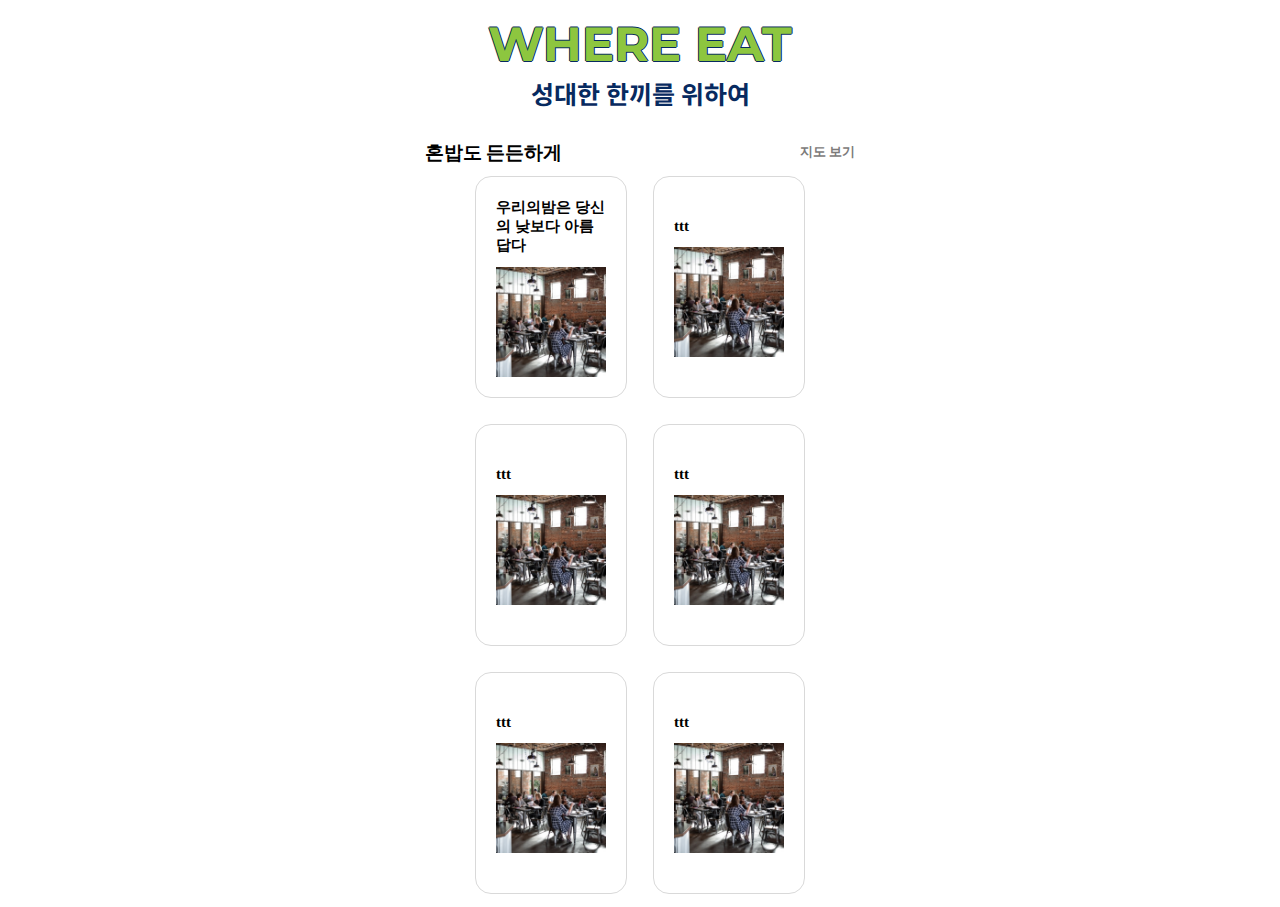
<file: listup.html>
<!DOCTYPE html>
<html lang="en">
<head>
    <meta charset="UTF-8">
    <meta name="viewport" content="width=device-width, initial-scale=1.0">
    <meta http-equiv="page-enter" content="blendTrans(duration=0.3)">
    <meta http-equiv="page-exit" content="blendTrans(duration=0.3)">
    <link rel="stylesheet" href="./css/style.css"/>
    <link rel="stylesheet" href="./css/listup.css"/>
    <link rel="stylesheet" href="./css/changeHeader.css">

    <title>SKKU WE</title>

</head>

<body>
    <div id ="root">
        <div class="wrapper">
            <header id="header" style="margin-bottom: 10px;">
                <div>
                    <a href="main.html">
                        <h1 class="title">WHERE EAT</h1>
                    </a>
                </div>
                <div>
                    <h3 class="subTitle">성대한 한끼를 위하여</h3>
                </div>
            </header>
            <main id ="main">
                <div class="curation">
                    <div class="curationName">
                        <h3 style="margin: 0px;">혼밥도 든든하게</h3>
                        <a href="map.html">
                            <button class="mapBtn">지도 보기</button>
                        </a>
                    </div>
                    <!--<h3 class="curationName">혼밥도 든든하게</h3>-->
                    <div class="contentBox">
                        <div class="content">
                            <div>
                                <h3 class="placeName">우리의밤은 당신의 낮보다 아름답다</h3>
                            </div>
                            <div class="placePhoto">
                                <img class="img" src="./img/ttt.png" alt="">
                            </div>
                        </div>
                        <div class="content">
                            <div>
                                <h3 class="placeName">ttt</h3>
                            </div>
                            <div class="placePhoto">
                                <img class="img" src="./img/ttt.png" alt="">
                            </div>
                        </div>
                        <div class="content">
                            <div>
                                <h3 class="placeName">ttt</h3>
                            </div>
                            <div class="placePhoto">
                                <img class="img" src="./img/ttt.png" alt="">
                            </div>
                        </div>
                        <div class="content">
                            <div>
                                <h3 class="placeName">ttt</h3>
                            </div>
                            <div class="placePhoto">
                                <img class="img" src="./img/ttt.png" alt="">
                            </div>
                        </div>  
                        <div class="content">
                            <div>
                                <h3 class="placeName">ttt</h3>
                            </div>
                            <div class="placePhoto">
                                <img class="img" src="./img/ttt.png" alt="">
                            </div>
                        </div>  
                        <div class="content">
                            <div>
                                <h3 class="placeName">ttt</h3>
                            </div>
                            <div class="placePhoto">
                                <img class="img" src="./img/ttt.png" alt="">
                            </div>
                        </div>    
                    </div>
                </div>


            </main>
        </div>
    </div>
    
</body>



</html>
</file>
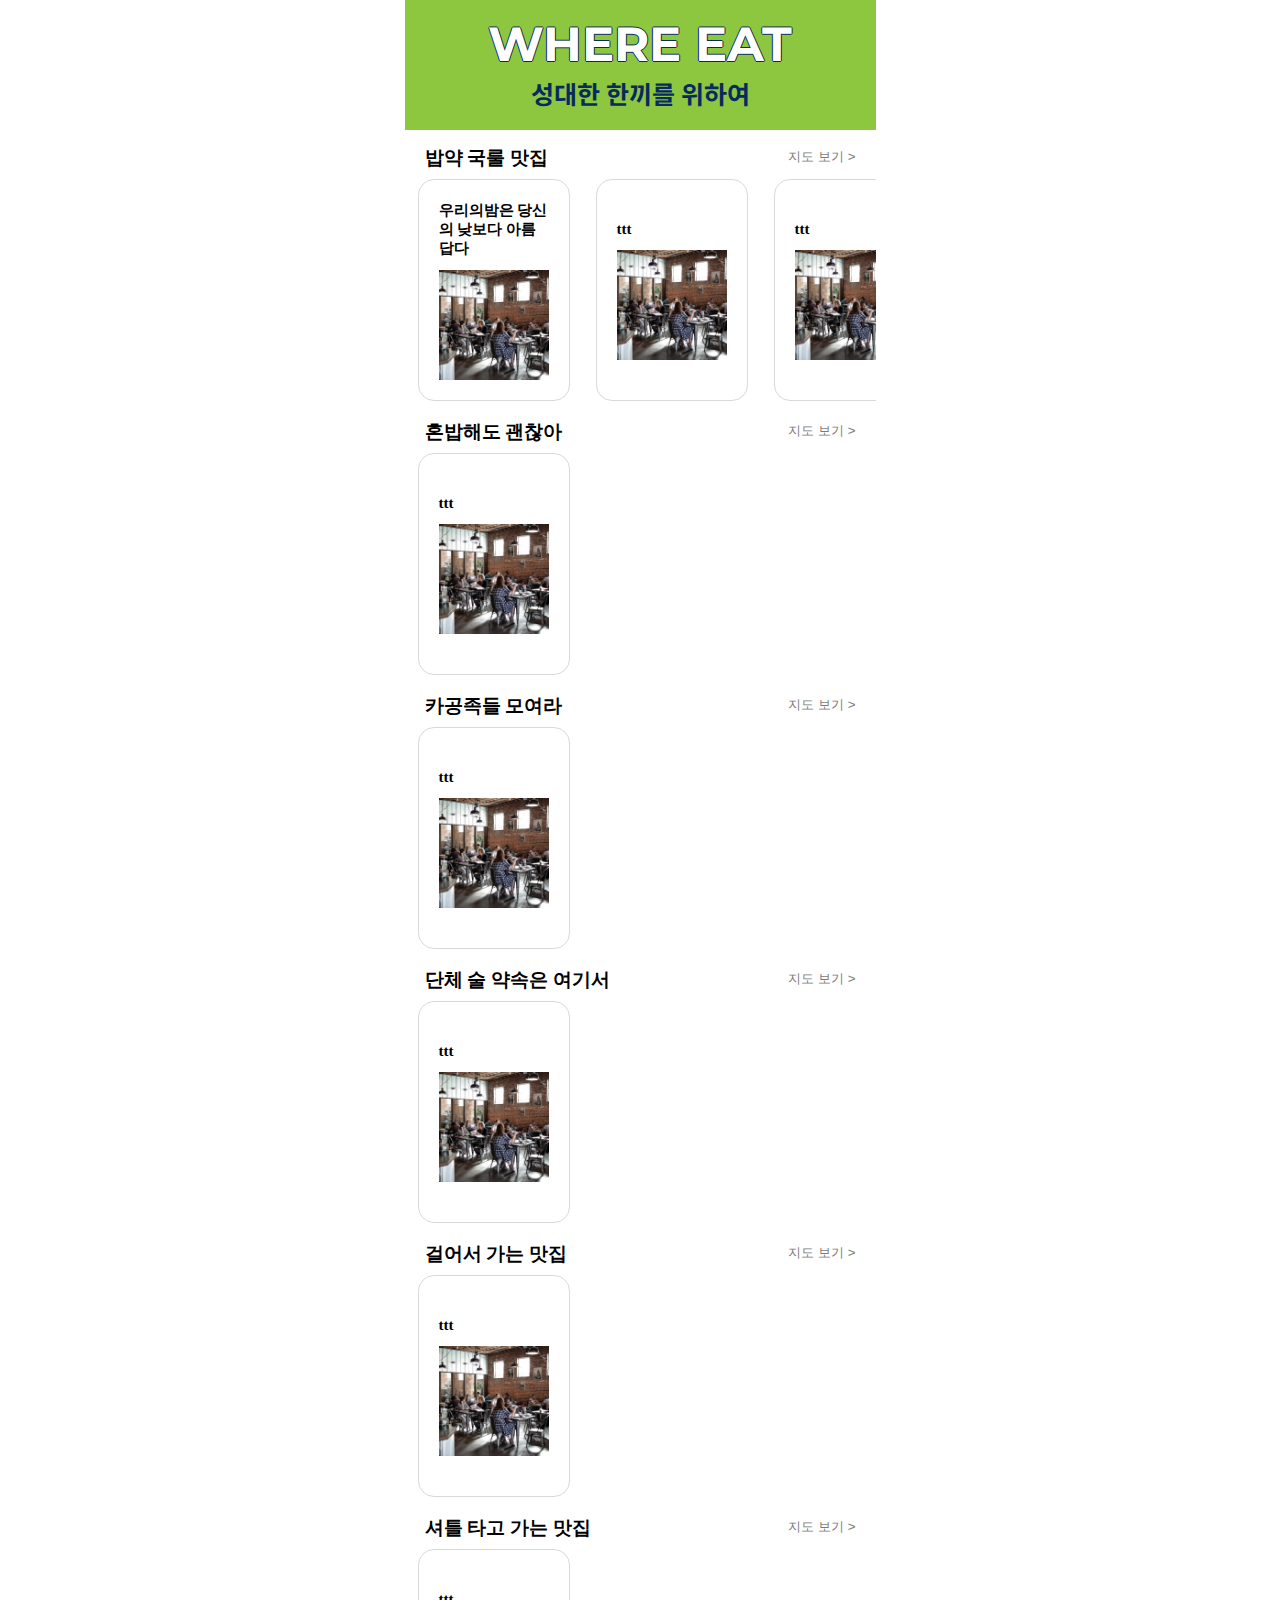
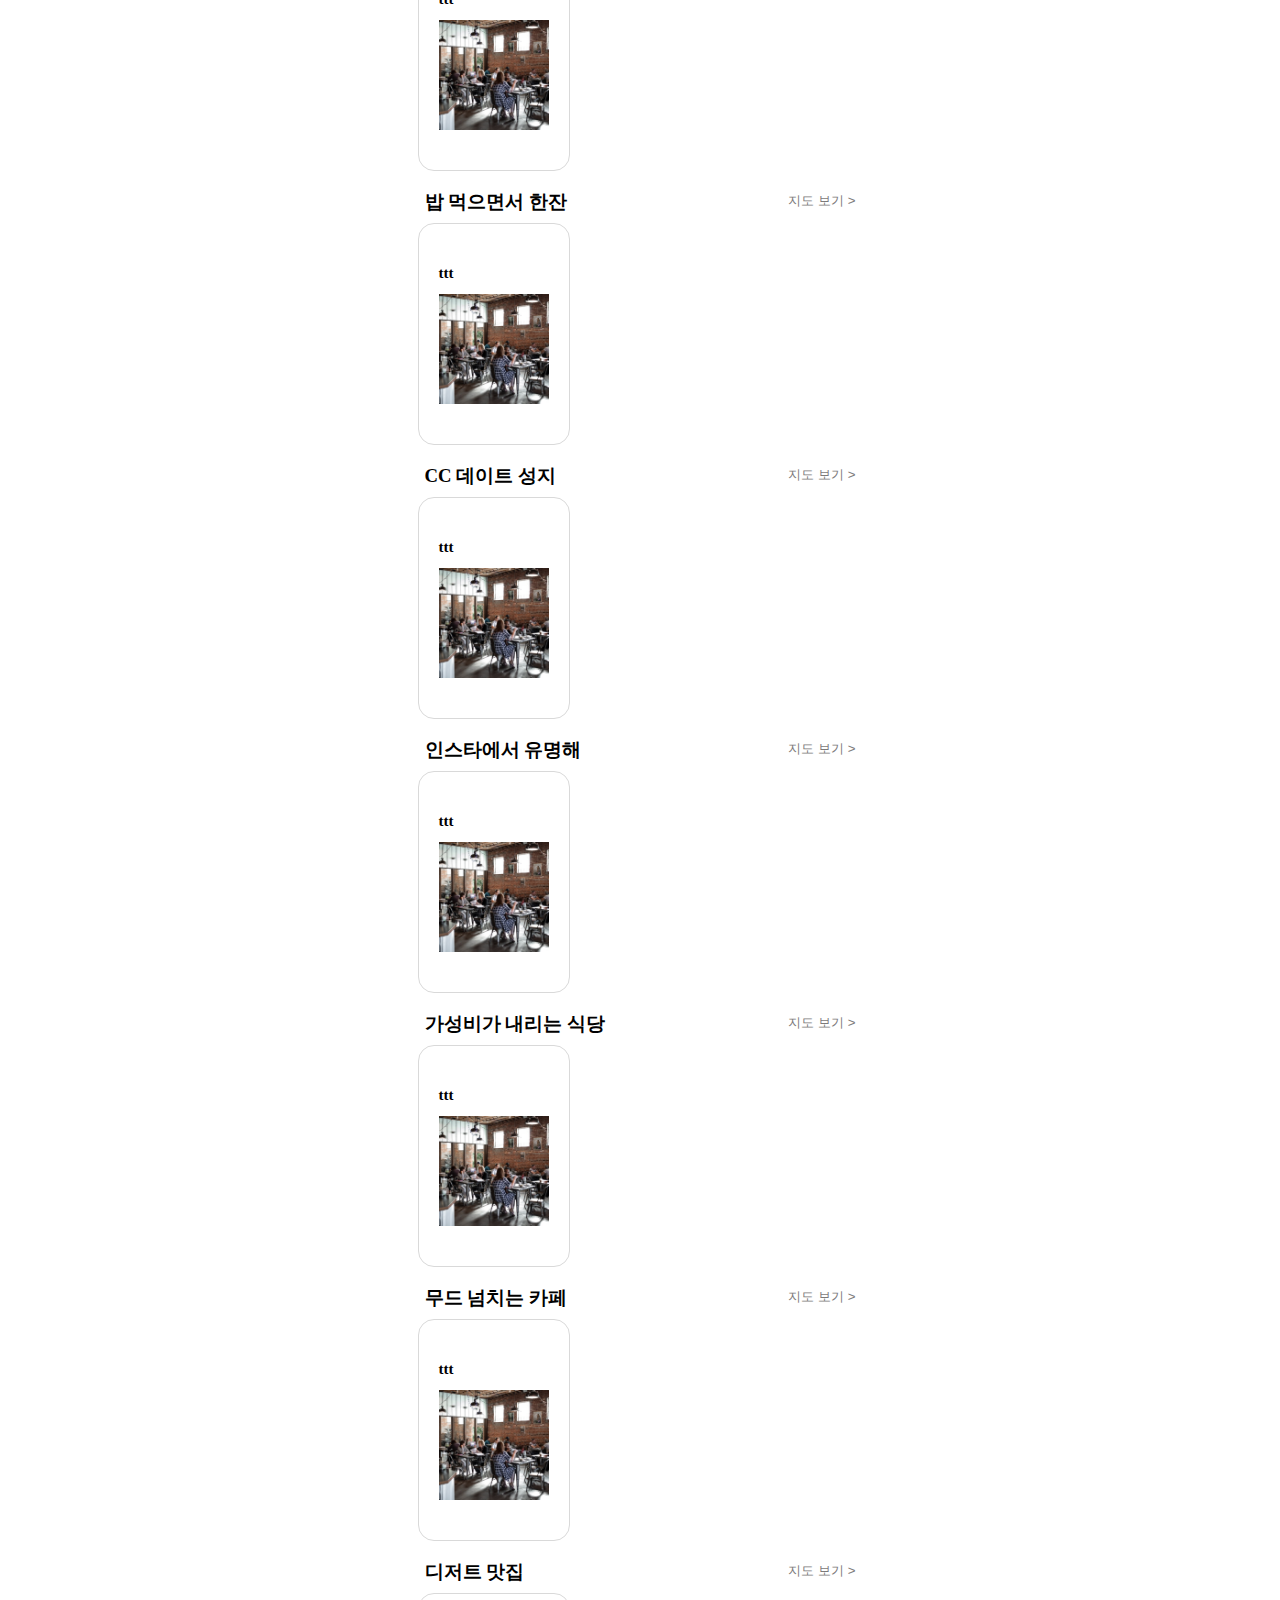
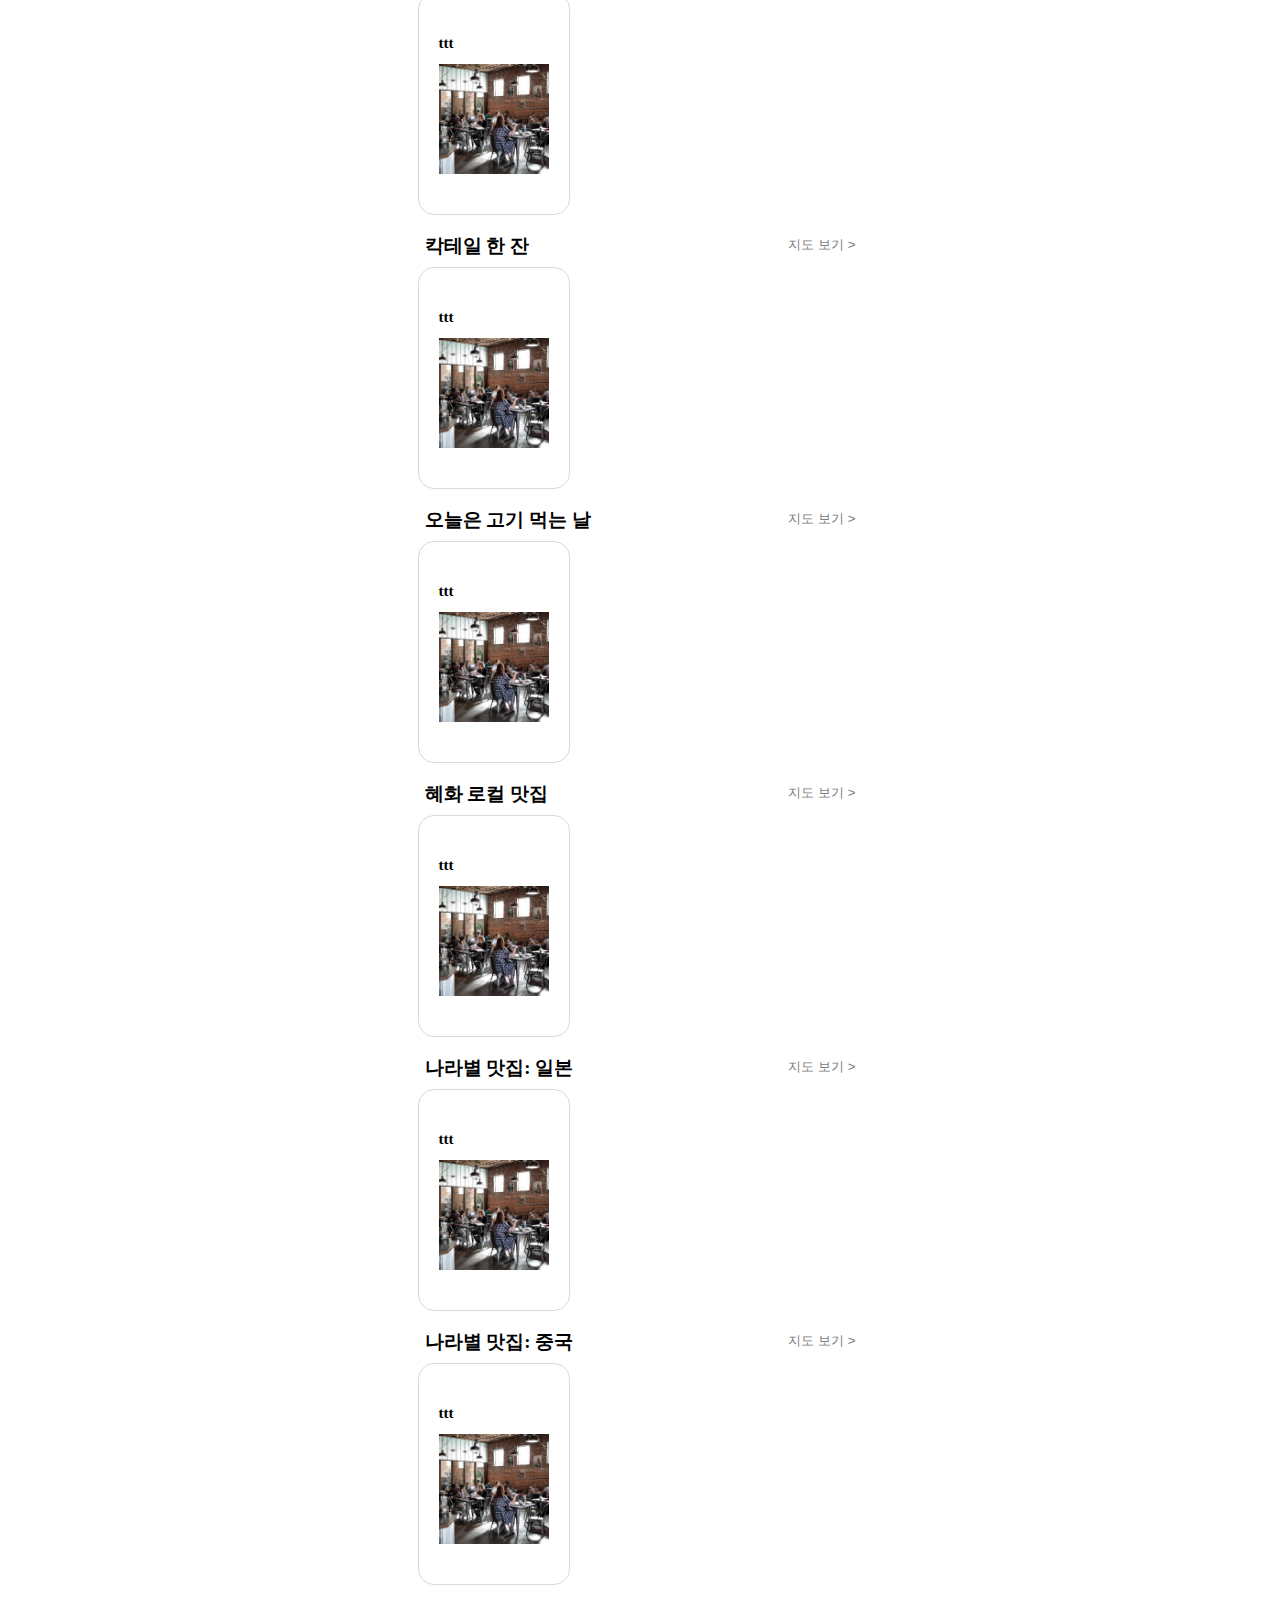
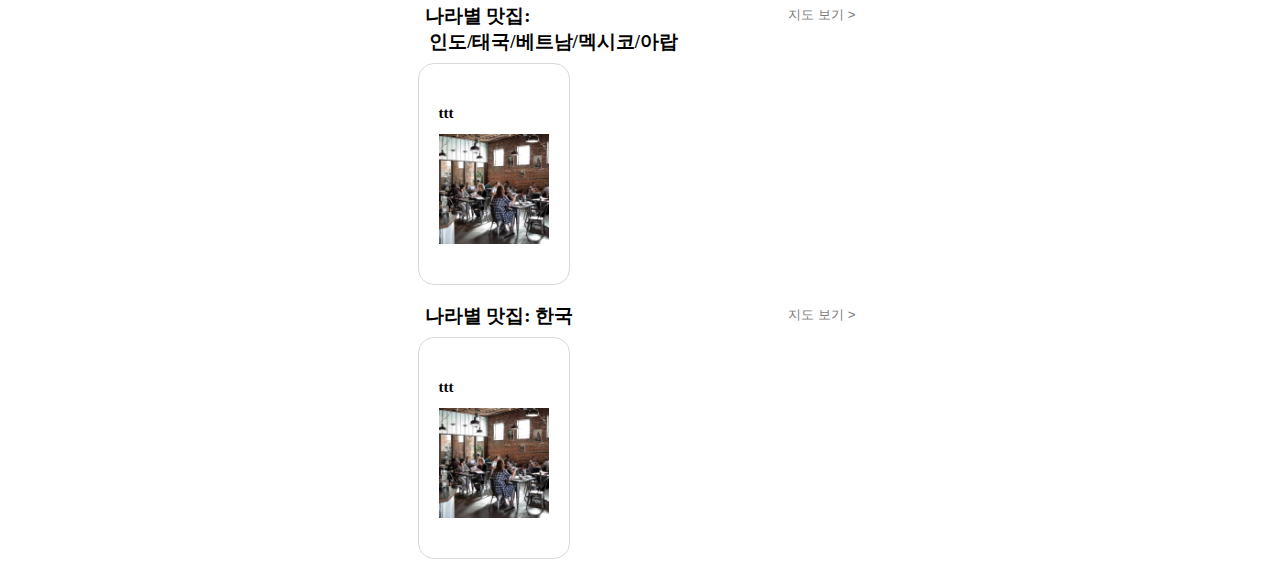
<file: main.html>
<!DOCTYPE html>
<html lang="en">
<head>
    <meta charset="UTF-8"/>
    <meta name="viewport" content="width=device-width, initial-scale=1.0"/>
    <meta http-equiv="page-enter" content="blendTrans(duration=0.3)">
    <meta http-equiv="page-exit" content="blendTrans(duration=0.3)">
    <link rel="stylesheet" href="./css/style.css"/>
    <link rel="stylesheet" href="./css/main.css"/>
    <link rel="stylesheet" href="./css/mainHeader.css">

    <title>SKKU WE</title>

</head>

<body>
    <div id ="root">
        <div class="wrapper">
            <header id="header">
                <div>
                    <a href="main.html">
                        <h1 class="title">WHERE EAT</h1>
                    </a>
              
                </div>
                <div>
                    <h3 class="subTitle">성대한 한끼를 위하여</h3>
                </div>
            </header>
            <main id ="main">
                <div class="curation">
                    <div class="curationName">
                        <h3 style="margin: 0px;">밥약 국룰 맛집</h3>
                        <a href="map.html">
                            <input type="hidden" value="1"><button class="mapBtn"> 지도 보기 ></button>
                        </a>
                    </div>
                    <!--
                    <a href="map.html">
                        <h3 class="curationName">밥약 국룰 맛집</h3>
                    </a>
                    -->
                
                    <div class="contentBox">
                        <div class="content">
                            <div>
                                <h3 class="placeName">우리의밤은 당신의 낮보다 아름답다</h3>
                            </div>
                            <div class="placePhoto">
                                <img class="img" src="./img/ttt.png" alt="">
                            </div>
                        </div>
                        <div class="content">
                            <div>
                                <h3 class="placeName">ttt</h3>
                            </div>
                            <div class="placePhoto">
                                <img class="img" src="./img/ttt.png" alt="">
                            </div>
                        </div>
                        <div class="content">
                            <div>
                                <h3 class="placeName">ttt</h3>
                            </div>
                            <div class="placePhoto">
                                <img class="img" src="./img/ttt.png" alt="">
                            </div>
                        </div>  
                    </div>
                </div>
                <div class="curation">
                    <div class="curationName">
                        <h3 style="margin: 0px;">혼밥해도 괜찮아</h3>
                        <a href="map.html">
                            <input type="hidden" value="2"><button class="mapBtn"> 지도 보기 ></button>
                        </a>
                    </div>

                    <div class="contentBox">
                        <div class="content">
                            <div>
                                <h3 class="placeName">ttt</h3>
                            </div>
                            <div class="placePhoto">
                                <img class="img" src="./img/ttt.png" alt="">
                            </div>
                        </div>
                    </div>
                </div>
                <div class="curation">
                    <div class="curationName">
                        <h3 style="margin: 0px;">카공족들 모여라</h3>
                        <a href="map.html">
                            <input type="hidden" value="3"><button class="mapBtn"> 지도 보기 ></button>
                        </a>
                    </div>
                   
                    <div class="contentBox">
                        <div class="content">
                            <div>
                                <h3 class="placeName">ttt</h3>
                            </div>
                            <div class="placePhoto">
                                <img class="img" src="./img/ttt.png" alt="">
                            </div>
                        </div>
                    </div>
                </div>
                <div class="curation">
                    <div class="curationName">
                        <h3 style="margin: 0px;">단체 술 약속은 여기서</h3>
                        <a href="map.html">
                            <input type="hidden" value="4"><button class="mapBtn"> 지도 보기 ></button>
                        </a>
                    </div>
                   
                    <div class="contentBox">
                        <div class="content">
                            <div>
                                <h3 class="placeName">ttt</h3>
                            </div>
                            <div class="placePhoto">
                                <img class="img" src="./img/ttt.png" alt="">
                            </div>
                        </div>
                    </div>
                </div>
                <div class="curation">
                    <div class="curationName">
                        <h3 style="margin: 0px;">걸어서 가는 맛집</h3>
                        <a href="map.html">
                            <input type="hidden" value="5"><button class="mapBtn"> 지도 보기 ></button>
                        </a>
                    </div>
                   
                    <div class="contentBox">
                        <div class="content">
                            <div>
                                <h3 class="placeName">ttt</h3>
                            </div>
                            <div class="placePhoto">
                                <img class="img" src="./img/ttt.png" alt="">
                            </div>
                        </div>
                    </div>
                </div>
                <div class="curation">
                    <div class="curationName">
                        <h3 style="margin: 0px;">셔틀 타고 가는 맛집</h3>
                        <a href="map.html">
                            <input type="hidden" value="6"><button class="mapBtn"> 지도 보기 ></button>
                        </a>
                    </div>
                   
                    <div class="contentBox">
                        <div class="content">
                            <div>
                                <h3 class="placeName">ttt</h3>
                            </div>
                            <div class="placePhoto">
                                <img class="img" src="./img/ttt.png" alt="">
                            </div>
                        </div>
                    </div>
                </div>
                <div class="curation">
                    <div class="curationName">
                        <h3 style="margin: 0px;">밥 먹으면서 한잔</h3>
                        <a href="map.html">
                            <input type="hidden" value="7"><button class="mapBtn"> 지도 보기 ></button>
                        </a>
                    </div>
                   
                    <div class="contentBox">
                        <div class="content">
                            <div>
                                <h3 class="placeName">ttt</h3>
                            </div>
                            <div class="placePhoto">
                                <img class="img" src="./img/ttt.png" alt="">
                            </div>
                        </div>
                    </div>
                </div>
                <div class="curation">
                    <div class="curationName">
                        <h3 style="margin: 0px;">CC 데이트 성지</h3>
                        <a href="map.html">
                            <input type="hidden" value="8"><button class="mapBtn"> 지도 보기 ></button>
                        </a>
                    </div>
                   
                    <div class="contentBox">
                        <div class="content">
                            <div>
                                <h3 class="placeName">ttt</h3>
                            </div>
                            <div class="placePhoto">
                                <img class="img" src="./img/ttt.png" alt="">
                            </div>
                        </div>
                    </div>
                </div>
                <div class="curation">
                    <div class="curationName">
                        <h3 style="margin: 0px;">인스타에서 유명해</h3>
                        <a href="map.html">
                            <input type="hidden" value="9"><button class="mapBtn"> 지도 보기 ></button>
                        </a>
                    </div>
                    
                    <div class="contentBox">
                        <div class="content">
                            <div>
                                <h3 class="placeName">ttt</h3>
                            </div>
                            <div class="placePhoto">
                                <img class="img" src="./img/ttt.png" alt="">
                            </div>
                        </div>
                    </div>
                </div>
                <div class="curation">
                    <div class="curationName">
                        <h3 style="margin: 0px;">가성비가 내리는 식당</h3>
                        <a href="map.html">
                            <input type="hidden" value="10"><button class="mapBtn"> 지도 보기 ></button>
                        </a>
                    </div>
                   
                    <div class="contentBox">
                        <div class="content">
                            <div>
                                <h3 class="placeName">ttt</h3>
                            </div>
                            <div class="placePhoto">
                                <img class="img" src="./img/ttt.png" alt="">
                            </div>
                        </div>
                    </div>
                </div>
                <div class="curation">
                    <div class="curationName">
                        <h3 style="margin: 0px;">무드 넘치는 카페</h3>
                        <a href="map.html">
                            <input type="hidden" value="11"><button class="mapBtn"> 지도 보기 ></button>
                        </a>
                    </div>
                   
                    <div class="contentBox">
                        <div class="content">
                            <div>
                                <h3 class="placeName">ttt</h3>
                            </div>
                            <div class="placePhoto">
                                <img class="img" src="./img/ttt.png" alt="">
                            </div>
                        </div>
                    </div>
                </div>
                <div class="curation">
                    <div class="curationName">
                        <h3 style="margin: 0px;">디저트 맛집</h3>
                        <a href="map.html">
                            <input type="hidden" value="12"><button class="mapBtn"> 지도 보기 ></button>
                        </a>
                    </div>
                   
                    <div class="contentBox">
                        <div class="content">
                            <div>
                                <h3 class="placeName">ttt</h3>
                            </div>
                            <div class="placePhoto">
                                <img class="img" src="./img/ttt.png" alt="">
                            </div>
                        </div>
                    </div>
                </div>
                <div class="curation">
                    <div class="curationName">
                        <h3 style="margin: 0px;">칵테일 한 잔</h3>
                        <a href="map.html">
                            <input type="hidden" value="13"><button class="mapBtn"> 지도 보기 ></button>
                        </a>
                    </div>
                   
                    <div class="contentBox">
                        <div class="content">
                            <div>
                                <h3 class="placeName">ttt</h3>
                            </div>
                            <div class="placePhoto">
                                <img class="img" src="./img/ttt.png" alt="">
                            </div>
                        </div>
                    </div>
                </div>
                <div class="curation">
                    <div class="curationName">
                        <h3 style="margin: 0px;">오늘은 고기 먹는 날</h3>
                        <a href="map.html">
                            <input type="hidden" value="14"><button class="mapBtn"> 지도 보기 ></button>
                        </a>
                    </div>
                   
                    <div class="contentBox">
                        <div class="content">
                            <div>
                                <h3 class="placeName">ttt</h3>
                            </div>
                            <div class="placePhoto">
                                <img class="img" src="./img/ttt.png" alt="">
                            </div>
                        </div>
                    </div>
                </div>
                <div class="curation">
                    <div class="curationName">
                        <h3 style="margin: 0px;">혜화 로컬 맛집</h3>
                        <a href="map.html">
                            <input type="hidden" value="15"><button class="mapBtn"> 지도 보기 ></button>
                        </a>
                    </div>
                   
                    <div class="contentBox">
                        <div class="content">
                            <div>
                                <h3 class="placeName">ttt</h3>
                            </div>
                            <div class="placePhoto">
                                <img class="img" src="./img/ttt.png" alt="">
                            </div>
                        </div>
                    </div>
                </div>
                <div class="curation">
                    <div class="curationName">
                        <h3 style="margin: 0px;">나라별 맛집: 일본</h3>
                        <a href="map.html">
                            <input type="hidden" value="16"><button class="mapBtn"> 지도 보기 ></button>
                        </a>
                    </div>
                   
                    <div class="contentBox">
                        <div class="content">
                            <div>
                                <h3 class="placeName">ttt</h3>
                            </div>
                            <div class="placePhoto">
                                <img class="img" src="./img/ttt.png" alt="">
                            </div>
                        </div>
                    </div>
                </div>
                <div class="curation">
                    <div class="curationName">
                        <h3 style="margin: 0px;">나라별 맛집: 중국</h3>
                        <a href="map.html">
                            <input type="hidden" value="17"><button class="mapBtn"> 지도 보기 ></button>
                        </a>
                    </div>
                   
                    <div class="contentBox">
                        <div class="content">
                            <div>
                                <h3 class="placeName">ttt</h3>
                            </div>
                            <div class="placePhoto">
                                <img class="img" src="./img/ttt.png" alt="">
                            </div>
                        </div>
                    </div>
                </div>
                <div class="curation">
                    <div class="curationName">
                        <h3 style="margin: 0px;">나라별 맛집: <br>&nbsp;인도/태국/베트남/멕시코/아랍</h3>
                        <a href="map.html">
                            <input type="hidden" value="18"><button class="mapBtn"> 지도 보기 ></button>
                        </a>
                    </div>
                   
                    <div class="contentBox">
                        <div class="content">
                            <div>
                                <h3 class="placeName">ttt</h3>
                            </div>
                            <div class="placePhoto">
                                <img class="img" src="./img/ttt.png" alt="">
                            </div>
                        </div>
                    </div>
                </div>
                <div class="curation">
                    <div class="curationName">
                        <h3 style="margin: 0px;">나라별 맛집: 한국</h3>
                        <a href="map.html">
                            <input type="hidden" value="19"><button class="mapBtn"> 지도 보기 ></button>
                        </a>
                    </div>
                   
                    <div class="contentBox">
                        <div class="content">
                            <div>
                                <h3 class="placeName">ttt</h3>
                            </div>
                            <div class="placePhoto">
                                <img class="img" src="./img/ttt.png" alt="">
                            </div>
                        </div>
                    </div>
                </div>

            </main>
        </div>
    </div>
    
</body>



</html>
</file>
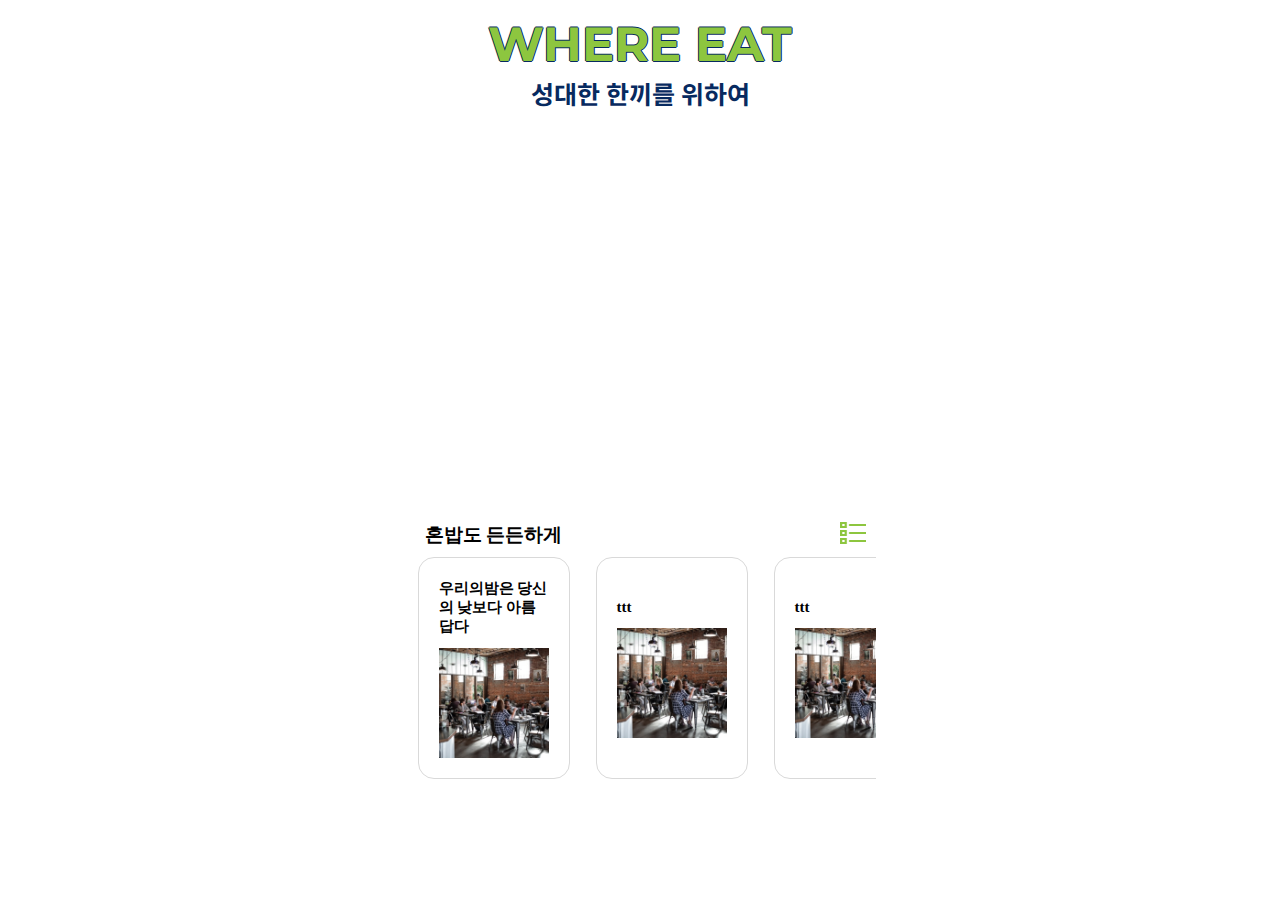
<file: map.html>
<!DOCTYPE html>
<html lang="en">
<head>
    <meta charset="UTF-8">
    <meta name="viewport" content="width=device-width, initial-scale=1.0">
    <meta http-equiv="page-enter" content="blendTrans(duration=0.3)">
    <meta http-equiv="page-exit" content="blendTrans(duration=0.3)">
    <link rel="stylesheet" href="./css/style.css"/>
    <link rel="stylesheet" href="./css/map.css"/>
    <link rel="stylesheet" href="./css/main.css"/>
    <link rel="stylesheet" href="./css/changeHeader.css">
    <style>
        .placeinfo_wrap {
        position:absolute;
        bottom:5px;
        left:-30px;
        }
    </style>
    <title>SKKU WE</title>

</head>

<body>
    <div id ="root">
        <div class="wrapper">
            <header id="header">
                <div>
                    <a href="main.html">
                        <h1 class="title">WHERE EAT</h1>
                    </a>
                </div>
                <div>
                    <h3 class="subTitle">성대한 한끼를 위하여</h3>
                </div>
            </header>
            <main id ="main">
                <div id="map" style="width:100%; height:375px; margin-top:-15px;">            
                </div>
                <div class="curation" style="margin-left: 0px; margin-top: 17px;">
                    <div>
                        <h3 class="curationName" style="float:left; margin-top: 0;">혼밥도 든든하게</h3>
                    </div>
                    <div id="lstBtn">
                        <a href="listup.html">
                            <img  src="./img/listBtn.png" style="float:right; margin-right: 10px; width: 26px; height: 22px;">
                        </a>
                    </div>
                    <div style="clear:both;"></div>
                
                    <div class="contentBox">
                        <div class="content" id="경영관" onclick="routeToDetailPage()">
                            <div>
                                <h3 class="placeName">우리의밤은 당신의 낮보다 아름답다</h3>
                            </div>
                            <div class="placePhoto">
                                <img class="img" src="./img/ttt.png" alt="">
                            </div>
                        </div>
                        <div class="content" id="호암관">
                            <div>
                                <h3 class="placeName">ttt</h3>
                            </div>
                            <div class="placePhoto">
                                <img class="img" src="./img/ttt.png" alt="">
                            </div>
                        </div>
                        <div class="content" id="학생회관">
                            <div>
                                <h3 class="placeName">ttt</h3>
                            </div>
                            <div class="placePhoto">
                                <img class="img" src="./img/ttt.png" alt="">
                            </div>
                        </div>
                        <div class="content" id="국제관">
                            <div>
                                <h3 class="placeName">ttt</h3>
                            </div>
                            <div class="placePhoto">
                                <img class="img" src="./img/ttt.png" alt="">
                            </div>
                        </div>  
                    </div>
                </div>
                <!-- <script type="text/javascript" src="//dapi.kakao.com/v2/maps/sdk.js?appkey=c5ad138d2f70235999e58457efecd380"></script> -->
                <script type="text/javascript" src="//dapi.kakao.com/v2/maps/sdk.js?appkey=d1226d2eaf8146caf0e412f6158a8dbc"></script>
                <!-- <script type="text/javascript" src="./js/map.js"></script> -->
                <script>
                    var mapContainer = document.getElementById('map'), // 지도를 표시할 div 
                        mapOption = { 
                            center: new kakao.maps.LatLng(37.5884546, 126.9926780), // 지도의 중심좌표
                            level: 3 // 지도의 확대 레벨
                        };

                    var map = new kakao.maps.Map(mapContainer, mapOption); // 지도를 생성합니다


                    function displayMarker(locPosition) {

                        // 마커를 생성합니다
                        var marker = new kakao.maps.Marker({  
                            map: map, 
                            position: locPosition
                        }); 
    
                        // 지도 중심좌표를 접속위치로 변경합니다
                         map.setCenter(locPosition);      
                    }    


                    var imageSrc = './img/marker.png', // 마커이미지의 주소입니다    
                    imageSize = new kakao.maps.Size(32, 32), // 마커이미지의 크기입니다
                    imageOption = {offset: new kakao.maps.Point(16, 40)}; // 마커이미지의 옵션입니다. 마커의 좌표와 일치시킬 이미지 안에서의 좌표를 설정합니다.

                    // 마커가 표시될 위치입니다 
                    var markerImage = new kakao.maps.MarkerImage(imageSrc, imageSize, imageOption);

                    // 마커를 클릭했을 때 해당 장소의 상세정보를 보여줄 커스텀오버레이입니다
                    var placeOverlay = new kakao.maps.CustomOverlay({zIndex:1}), 
                        contentNode = document.createElement('div'); // 커스텀 오버레이의 컨텐츠 엘리먼트 입니다 

                    // 마커를 클릭했을 때 적용될 id 객체입니다 +++추가된 부분
                    var detailInfo=document.getElementsByClassName('content');
                    // 마커를 표시할 위치와 내용을 가지고 있는 객체 배열입니다 
                        positions = [
                            {
                                place_url: 'https://apis.map.kakao.com/web/sample/categoryFromBounds/',
                                place_name: '경영관',
                                latlng: new kakao.maps.LatLng(37.5884546, 126.9926780),
                            },
                            {
                                place_url: 'https://apis.map.kakao.com/web/sample/categoryFromBounds/',
                                place_name: '호암관',
                                latlng: new kakao.maps.LatLng(37.5883551, 126.9920036),
                            },
                            {
                                place_url: 'https://apis.map.kakao.com/web/sample/categoryFromBounds/',
                                place_name: '국제관',
                                latlng: new kakao.maps.LatLng(37.5867965, 126.9952135)
                            },
                            {
                                place_url: 'https://apis.map.kakao.com/web/sample/categoryFromBounds/',
                                place_name: '학생회관',
                                open:'영업중',
                                distance: '440m',
                                latlng: new kakao.maps.LatLng(37.5874992, 126.9932746),
                            }
                        ];

                    // 커스텀 오버레이의 컨텐츠 노드에 css class를 추가합니다 
                    contentNode.className = 'placeinfo_wrap';
                    
                    

                    // 커스텀 오버레이의 컨텐츠 노드에 mousedown, touchstart 이벤트가 발생했을때
                    // 지도 객체에 이벤트가 전달되지 않도록 이벤트 핸들러로 kakao.maps.event.preventMap 메소드를 등록합니다 
                    addEventHandle(contentNode, 'mousedown', kakao.maps.event.preventMap);
                    addEventHandle(contentNode, 'touchstart', kakao.maps.event.preventMap);

                    // 커스텀 오버레이 컨텐츠를 설정합니다
                    placeOverlay.setContent(contentNode);  
                    // 적용된 css를 해제시키는 함수입니다. +++추가
                    function initializeCss()
                    {
                        for (var i=0; i<positions.length; i++)
                                {document.getElementById(positions[i].place_name).className="content";}
                    }
                    
                                


                    // 엘리먼트에 이벤트 핸들러를 등록하는 함수입니다
                    function addEventHandle(target, type, callback) {
                        if (target.addEventListener) {
                            target.addEventListener(type, callback);
                        } else {
                            target.attachEvent('on' + type, callback);
                        }
                    }

                    for (var i = 0; i < positions.length; i ++) {
                        // 마커를 생성합니다
                        var marker = new kakao.maps.Marker({
                            map: map, // 마커를 표시할 지도
                            position: positions[i].latlng, // 마커의 위치
                            image: markerImage
                        });
                        // 마커와 검색결과 항목을 클릭 했을 때
                        // 장소정보를 표출하도록 클릭 이벤트를 등록합니다
                        (function(marker, position) {
                            kakao.maps.event.addListener(marker, 'click', function() {  
                                initializeCss()
                                displayPlaceInfo(position);
                                setGreenBorder(position);

                            });
                        })(marker, positions[i]);

                        kakao.maps.event.addListener(map, 'click', function(){
                            closeOverlay();
                            initializeCss();
                        })
                        
                        
                    }

                    // 클릭한 마커에 대한 장소 상세정보를 커스텀 오버레이로 표시하는 함수입니다
                    function displayPlaceInfo (position) {
                        
                    
                        var content = '<div class="infoBox">' +
                                        '   <a class="infoTitle" href="' + position.place_url + '" target="_blank" infoTitle="' + position.place_name + '">' + position.place_name + '</a>';      
                        contentNode.innerHTML = content;
                        
                        
                        placeOverlay.setPosition(position.latlng);
                        placeOverlay.setMap(map); 
                        
                    //각각 정보에 맞는 id를 통해서 연결시키면 될 것 같습니다.
                       
                       
                    }

                    // css 및 스크롤 포커스 적용 함수입니다.     +추가 
                    function setGreenBorder(position){
                        var detail =  document.getElementById(position.place_name).className="greenBorder";  +
                        document.getElementById(position.place_name).scrollIntoView({behavior:"smooth"});
                        detailInfo.innerHTML=detail;
                    }

                    function closeOverlay(){
                        placeOverlay.setMap(null);
                    }
                </script>

            </main>
        </div>
    </div>
    
</body>


</html>
</file>
<file: css/style.css>
@import url('https://fonts.googleapis.com/css2?family=Montserrat:wght@100;700&family=Noto+Sans+KR:wght@700&display=swap');

@import url('https://fonts.googleapis.com/css2?family=Montserrat:wght@100;700&display=swap');


/*부드러운 스크롤 효과*/
html {
  scroll-behavior: smooth;
}

body{
    margin: 0px;
    -ms-overflow-style: none;
}
::-webkit-scrollbar {
    display: none;
  }

a:link{
    text-decoration: none;
}


#root{
    height: 100%;
    width: 100%;
}

.wrapper{
    max-width: 471px;
    margin: auto;
    width: auto;
    position: relative;
    min-height: 100%;
}

.contentBox {
    display: flex;
    align-items: center;
}

.content{
    background-color: white;
    height: 200px;
    width: 130px;

    border: 1px solid #D9D9D9; 
    border-radius: 1em;
    padding: 10px;
    margin:13px;

    display: flex;
    justify-content: center;
    align-content: center;
    flex-direction: column;

    /* flex:40%; */






    /* 이 css 적용하면됨
    border: 3px solid #8DC63F;
    box-shadow: 0px 4px 4px rgba(0, 0, 0, 0.25); */
}


.curationName{
    color:black;
    margin-left: 20px;
    margin-top: 10px;
    margin-bottom: -5px;
}
.curation{
    color:black;
    margin-top: 10px;
    margin-bottom: -5px;
    
}

.placeName{
    color:black;
    font-size:15px;
    margin: 10px;
    white-space: normal;

    margin-bottom: 2px;
    /*width: 110px;
    height: 58px;*/

    /*align-items: center;*/
}
.placePhoto{
    width: 110px;
    height: 110px;
    overflow: hidden;
    margin: 10px;
}

.img{
   width:100%;
   height: 100%;
   object-fit: cover;
}


.clicked{
    border: 3px solid #8DC63F;
    box-shadow: 0px 4px 4px rgba(0, 0, 0, 0.25);
}


.greenBorder{
    background-color: white;
    width: 130px;
    height: 160px;
    border: 3px solid #8DC63F;
    border-radius: 1em;
    padding: 10px;
    margin:13px;
    display: inline-block;
    box-shadow: 0px 4px 4px rgba(0, 0, 0, 0.25);
}

.greyBorder{
    border: 1px solid #D9D9D9; 
}

.placeinfo_wrap{
    pointer-events: none;
}
</file>
<file: css/listup.css>
.curationName{
    color:black;
    margin-top: 10px;
    margin-left: 20px;
    margin-right: 12px;
    margin-bottom: -3px;
    /*text-align: center;*/

    display: flex;
    justify-content: space-between;
}

.mapBtn{
    background-color: transparent;
    border-color: transparent;
    color: #7C7A7A;
    font-weight: bold;
}

.contentBox{
    display:flex;
    flex-direction: row;
    flex-wrap: wrap;
    
    justify-content: center;
    align-items: center;
  
}
</file>
<file: css/changeHeader.css>
#header {
    background-color: #FFFFFF;
    height: 100px;
    margin-bottom: 15px;
    padding-top: 15px;
    padding-bottom: 15px;
}
  
#header .title{
    width: 305px;
    height: 60px;
  
    font-family: 'Montserrat', sans-serif;
    font-style: normal;
    font-weight: 700;
    font-size: 48px;
    /*line-height: 37px;*/
  /* identical to box height */
  
    color: #8DC63F;
    text-shadow: -1px 0 #072A60, 0 1px#072A60, 1px 0 #072A60, 0 -1px #072A60;
    /* text-shadow: 0px 4px 4px rgba(0, 0, 0, 0.25); */
  
    margin: auto;
}

#header .subTitle{
    height: 40px;
  
    font-family: 'Noto Sans KR', sans-serif;
    font-style: normal;
    font-weight: 700;
    font-size: 25px;
    /*line-height: 23px;*/
  
    color: #072A60;
    margin: auto;
    text-align: center;
}
</file>
<file: css/main.css>
.curationName{
  color:black;
  margin-left: 20px;
  margin-right: 12px;
  margin-top: 10px;
  margin-bottom: -5px;

  display: flex;
  justify-content: space-between;
}

.contentBox{
    overflow-x: scroll;
    overflow-y: hidden;
    white-space: nowrap;

    justify-content: space-between;

  
}

.contentBox {
  -webkit-overflow-scrolling: touch;
  
}

.contentBox ::-webkit-scrollbar {
      display: none;
}

.mapBtn{
  background-color: transparent;
  border-color: transparent;
  color: #7C7A7A;
}
</file>
<file: css/mainHeader.css>
#header {
    background-color: #8DC63F;
    height: 100px;
    margin-bottom: 15px;
    padding-top: 15px;
    padding-bottom: 15px;
}
  
#header .title{
    width: 305px;
    height: 60px;
  
    font-family: 'Montserrat', sans-serif;
    font-style: normal;
    font-weight: 700;
    font-size: 48px;
    /*line-height: 37px;*/
  /* identical to box height */
  
    color: #FFFFFF;
    text-shadow: -1px 0 #072A60, 0 1px#072A60, 1px 0 #072A60, 0 -1px #072A60;
    /* text-shadow: 0px 4px 4px rgba(0, 0, 0, 0.25); */
  
    margin: auto;
}

#header .subTitle{
    height: 40px;
  
    font-family: 'Noto Sans KR', sans-serif;
    font-style: normal;
    font-weight: 700;
    font-size: 25px;
    /*line-height: 23px;*/
  
    color: #072A60;
    margin: auto;
    text-align: center;
}
</file>
<file: css/map.css>
.lstBtn{
    width: 26px;
    height: 22px;
}

.infoBox{
    position: relative;
    bottom:41px;
    background: #FFFFFF;
    border: 3px solid #8DC63F;
    box-shadow: 0px 4px 4px rgba(0, 0, 0, 0.25);
    border-radius: 15px;
    padding: 11px 5px;
    
}
.infoTitle {
    font-size: 16px;
    font-weight: 700;
    color: black;
    
}

/* .placeinfo_wrap {
    position:absolute;
    bottom:5px;
    left:-30px;
} */
</file>
